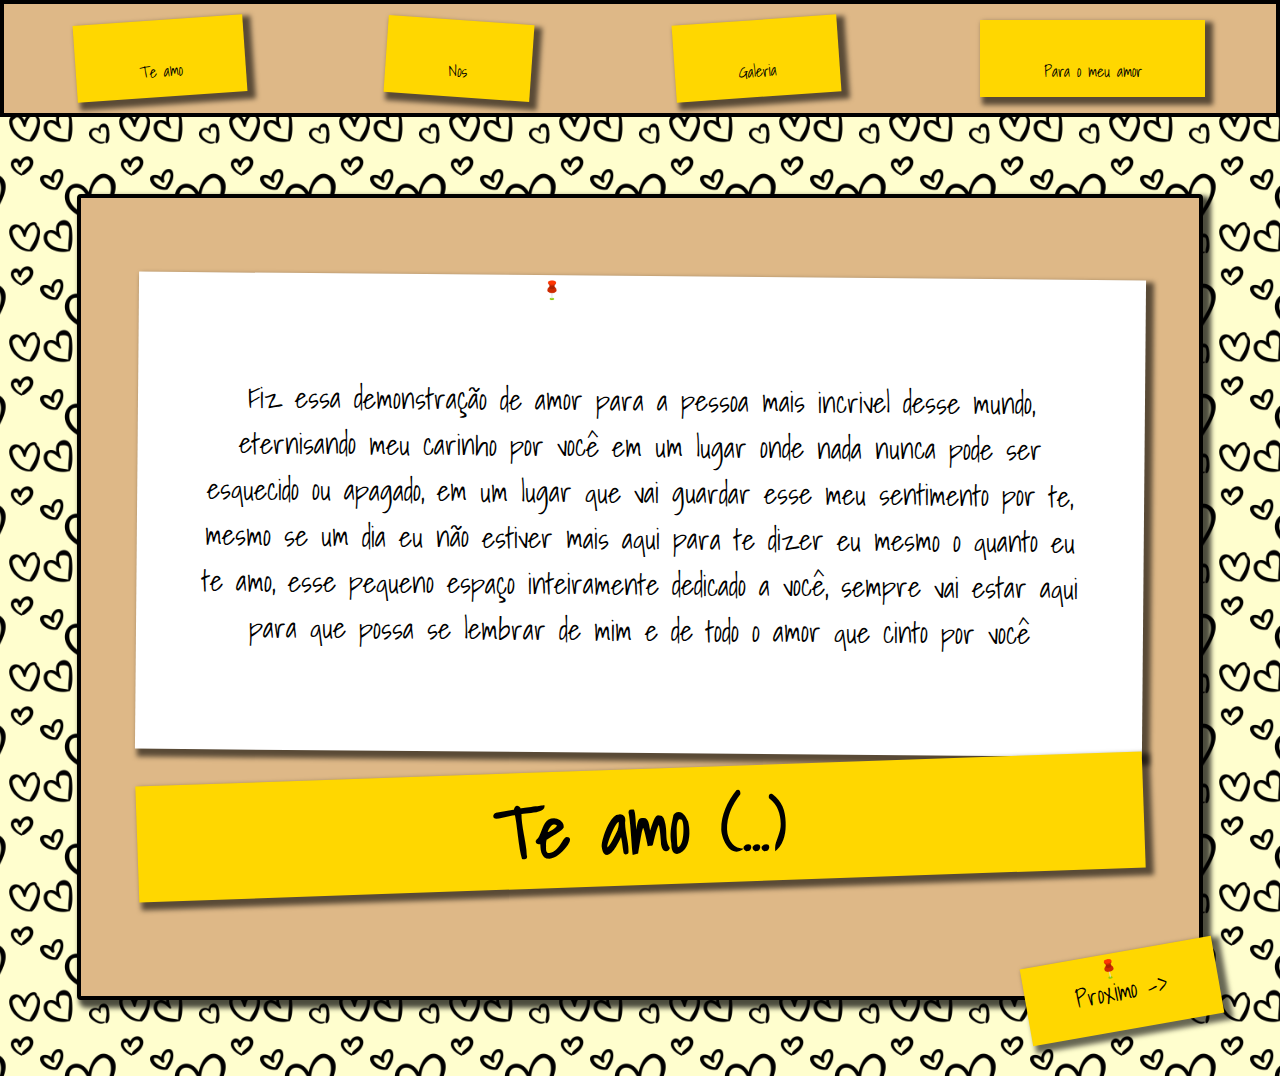
<file: index.html>
<!DOCTYPE html>
<html lang="pt-br">
<head>
    <meta charset="UTF-8">
    <meta name="viewport" content="width=device-width, initial-scale=1.0">
    <title>te amo (...)</title>
    <link rel="stylesheet" href="style.css">
</head>
<body>
    <header>
        <a class="categorias" href="index.html">Te amo</a>
        <a class="categorias" href="nos.html">Nos</a>
        <a class="categorias" href="galeria.html">Galeria</a>
        <a class="categorias">Para o meu amor</a>
    </header>
    <main>
        <div class="p1">
            <div class="p1_texto">
                <p class="paragrafo paragrafo_p1"><img class="alfinet" src="img/alfinete.png" alt="">Fiz essa demonstração de amor para a pessoa mais incrivel desse mundo,
                eternisando meu carinho por você em um lugar onde nada nunca pode ser esquecido ou apagado, 
                em um lugar que vai guardar esse meu sentimento por te, mesmo se um dia eu não estiver mais aqui 
                para te dizer eu mesmo o quanto eu te amo, esse pequeno espaço inteiramente dedicado a você, sempre vai estar 
                aqui para que possa se lembrar de mim e de todo o amor que cinto por você</p>
                <h1>Te amo (...)</h1>
            </div>
            <a class="botao proxima_pagina" href="index2.html"><img class="alfinet" src="img/alfinete.png" alt="">Proximo -></a>
        </div>
    </main>
</body>
<script src="app.js" type="module" defer></script>
</html>
</file>
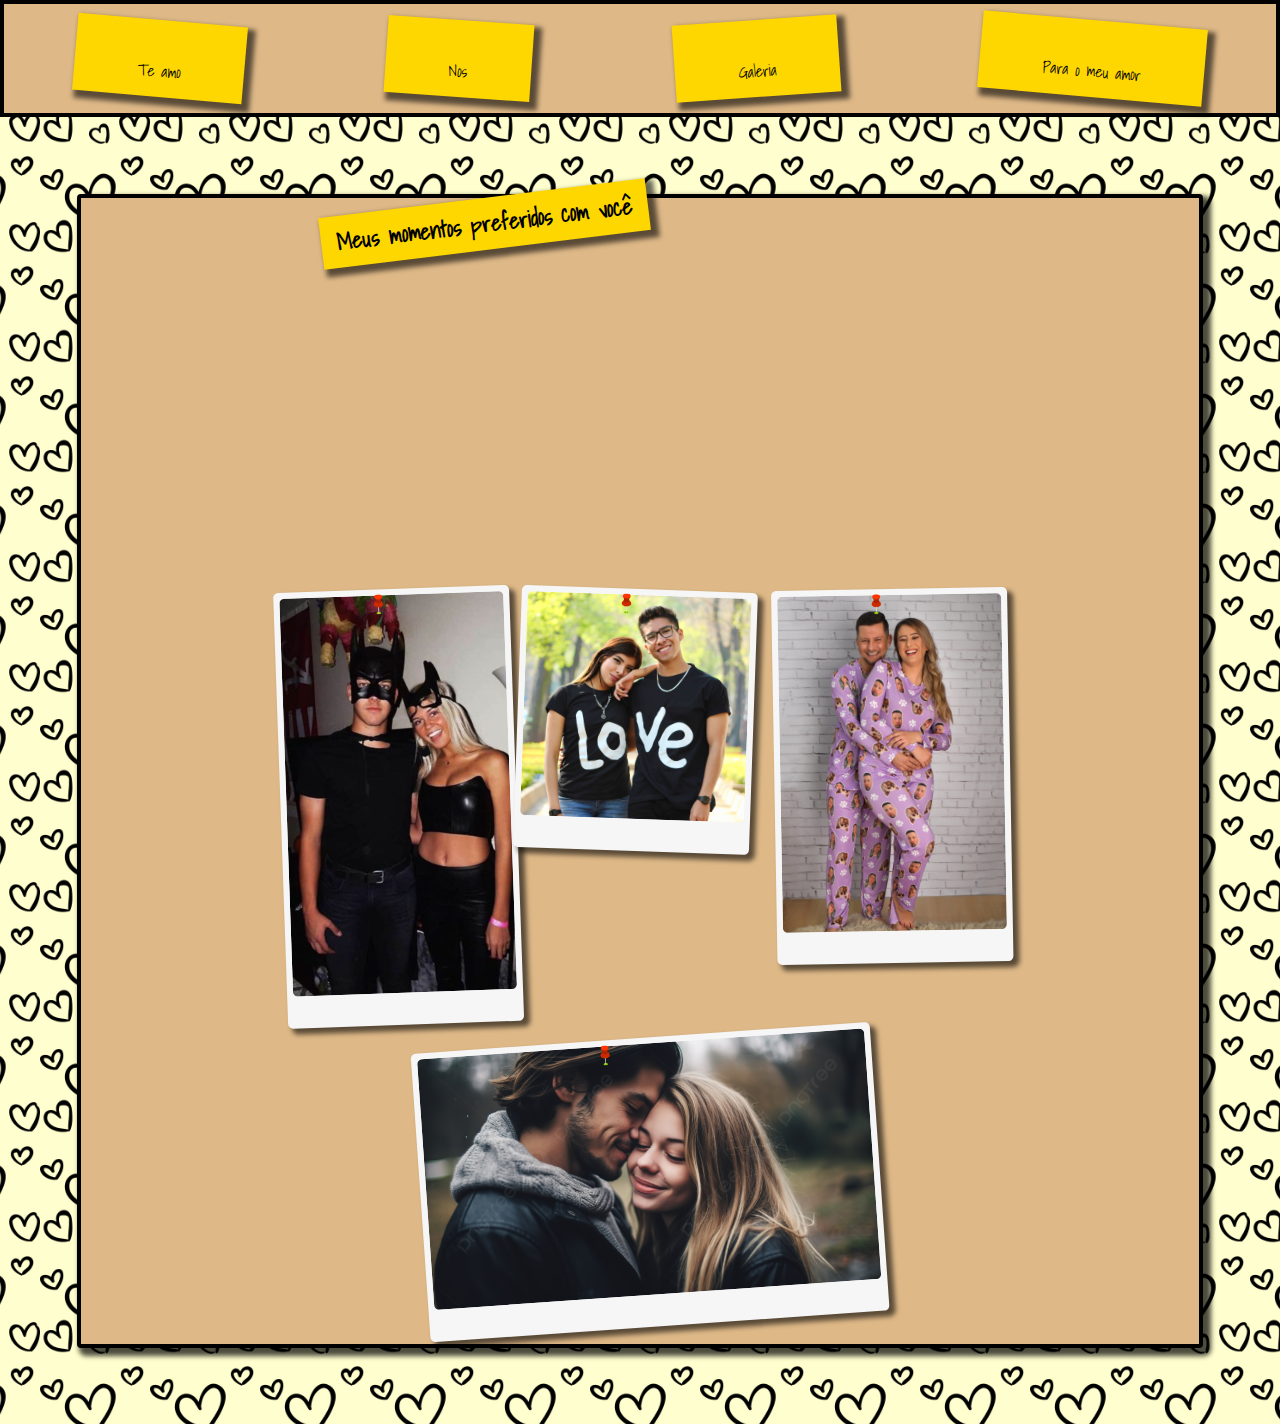
<file: galeria.html>
<!DOCTYPE html>
<html lang="pt-br">
<head>
    <meta charset="UTF-8">
    <meta name="viewport" content="width=device-width, initial-scale=1.0">
    <title>Galeria</title>
    <link rel="stylesheet" href="style.css">
</head>
<body>
    <header>
        <a class="categorias" href="index.html">Te amo</a>       
        <a class="categorias" href="nos.html">Nos</a>
        <a class="categorias" href="galeria.html">Galeria</a>
        <a class="categorias">Para o meu amor</a>
    </header>
    <main>
        <div class="conteiner_imagens conteiner_imagens_momentos">
            <h2 class="momentos">Meus momentos preferidos com você</h2>
            <ul class="lista_imagem">
            </ul>
        </div>
    </main>
</body>
<script src="app.js" type="module" defer></script>
</html>
</file>
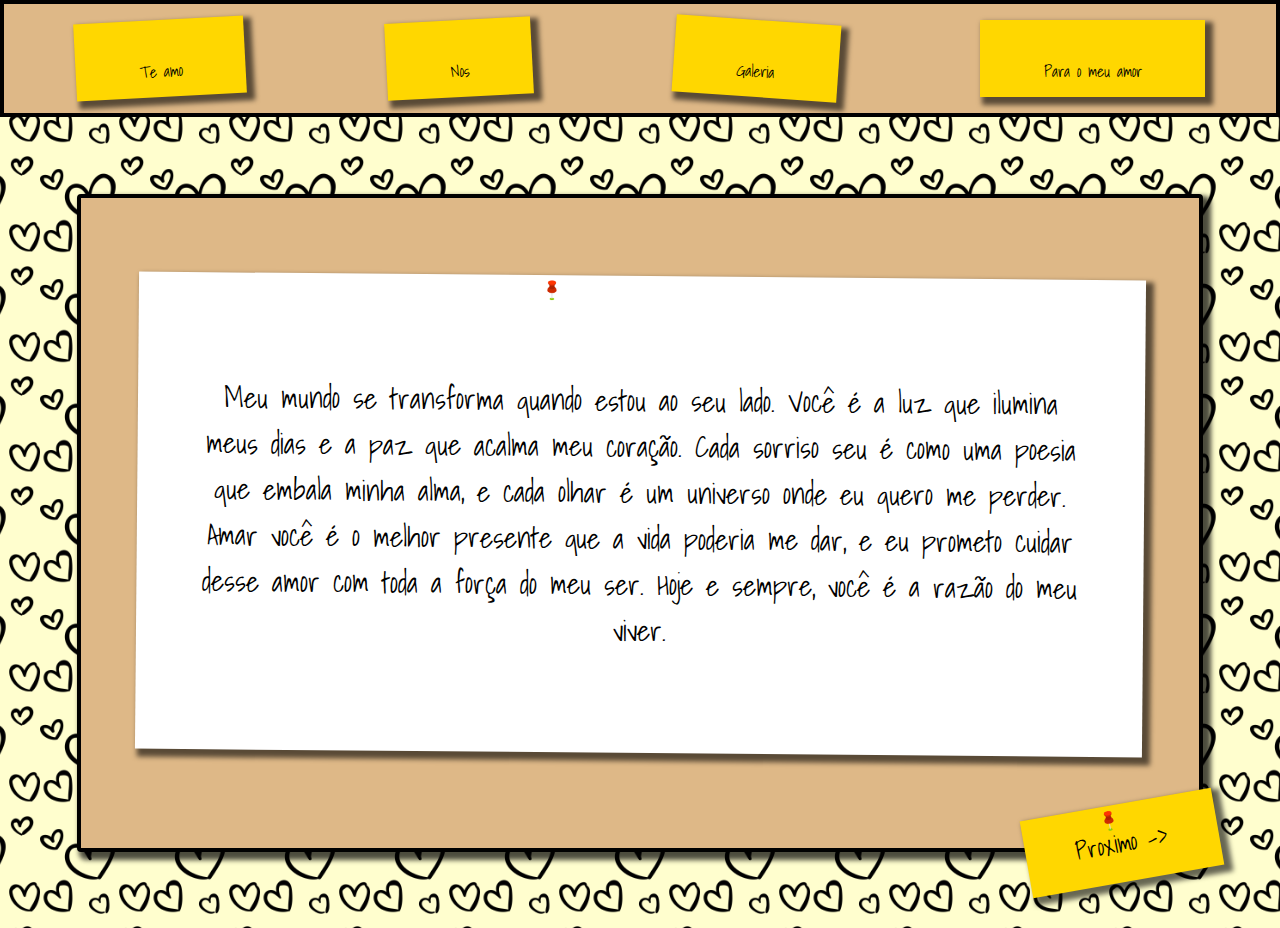
<file: index2.html>
<!DOCTYPE html>
<html lang="pt-br">
<head>
    <meta charset="UTF-8">
    <meta name="viewport" content="width=device-width, initial-scale=1.0">
    <title>te amo</title>
    <link rel="stylesheet" href="style.css">
</head>
<body>
    <header>
        <a class="categorias" href="index.html">Te amo</a>
        <a class="categorias" href="pagina1.html">Nos</a>
        <a class="categorias">Galeria</a>
        <a class="categorias">Para o meu amor</a>
    </header>
    <main>
        <div class="p1">
            <div class="p2_texto">
                <p class="paragrafo"><img class="alfinet" src="img/alfinete.png" alt="">Meu mundo se transforma quando estou ao seu lado. Você é a luz que ilumina meus dias e a paz que acalma 
                meu coração. Cada sorriso seu é como uma poesia que embala minha alma, e cada olhar é um universo onde eu 
                quero me perder. Amar você é o melhor presente que a vida poderia me dar, e eu prometo cuidar desse amor com 
                toda a força do meu ser. Hoje e sempre, você é a razão do meu viver.</p>
            </div>
            <a class="botao proxima_pagina" href="nos.html"><img class="alfinet" src="img/alfinete.png" alt="">Proximo -></a>
        </div>
    </main>
</body>
<script src="app.js" type="module" defer></script>
</html>
</file>
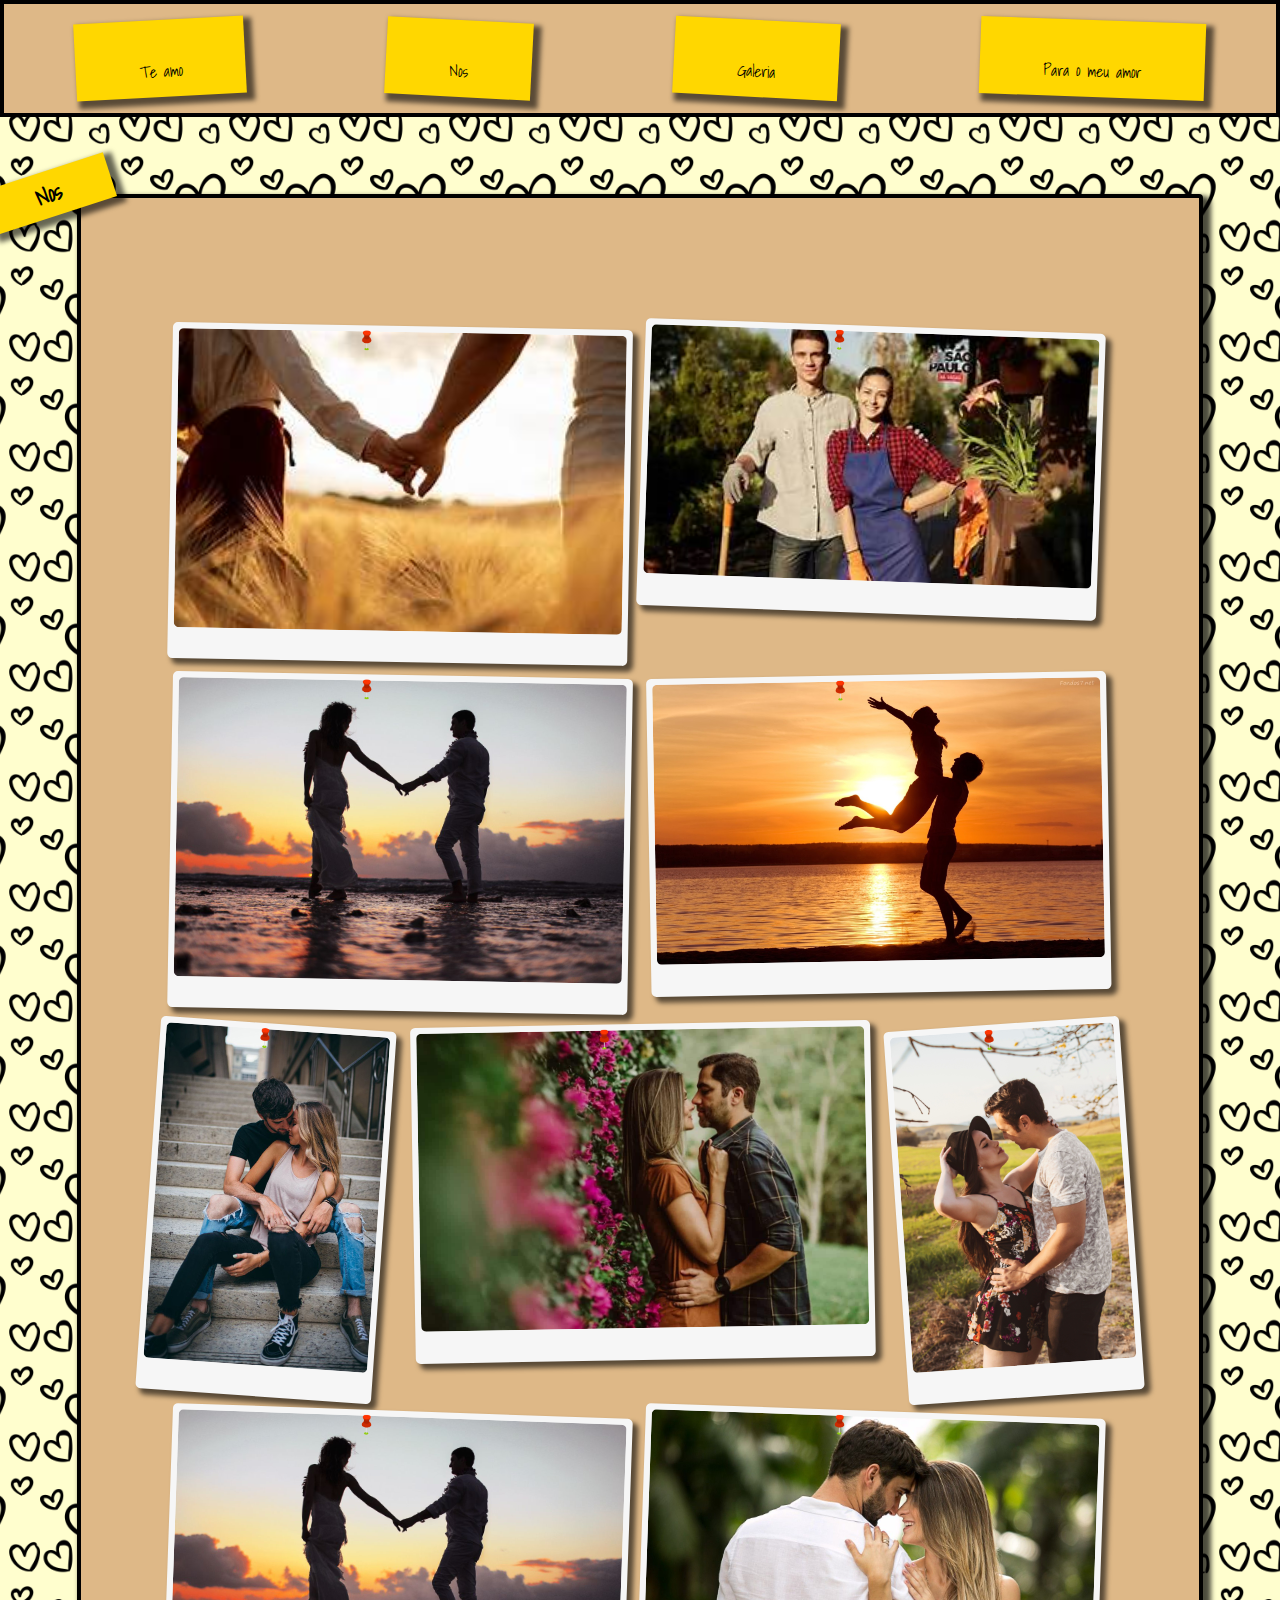
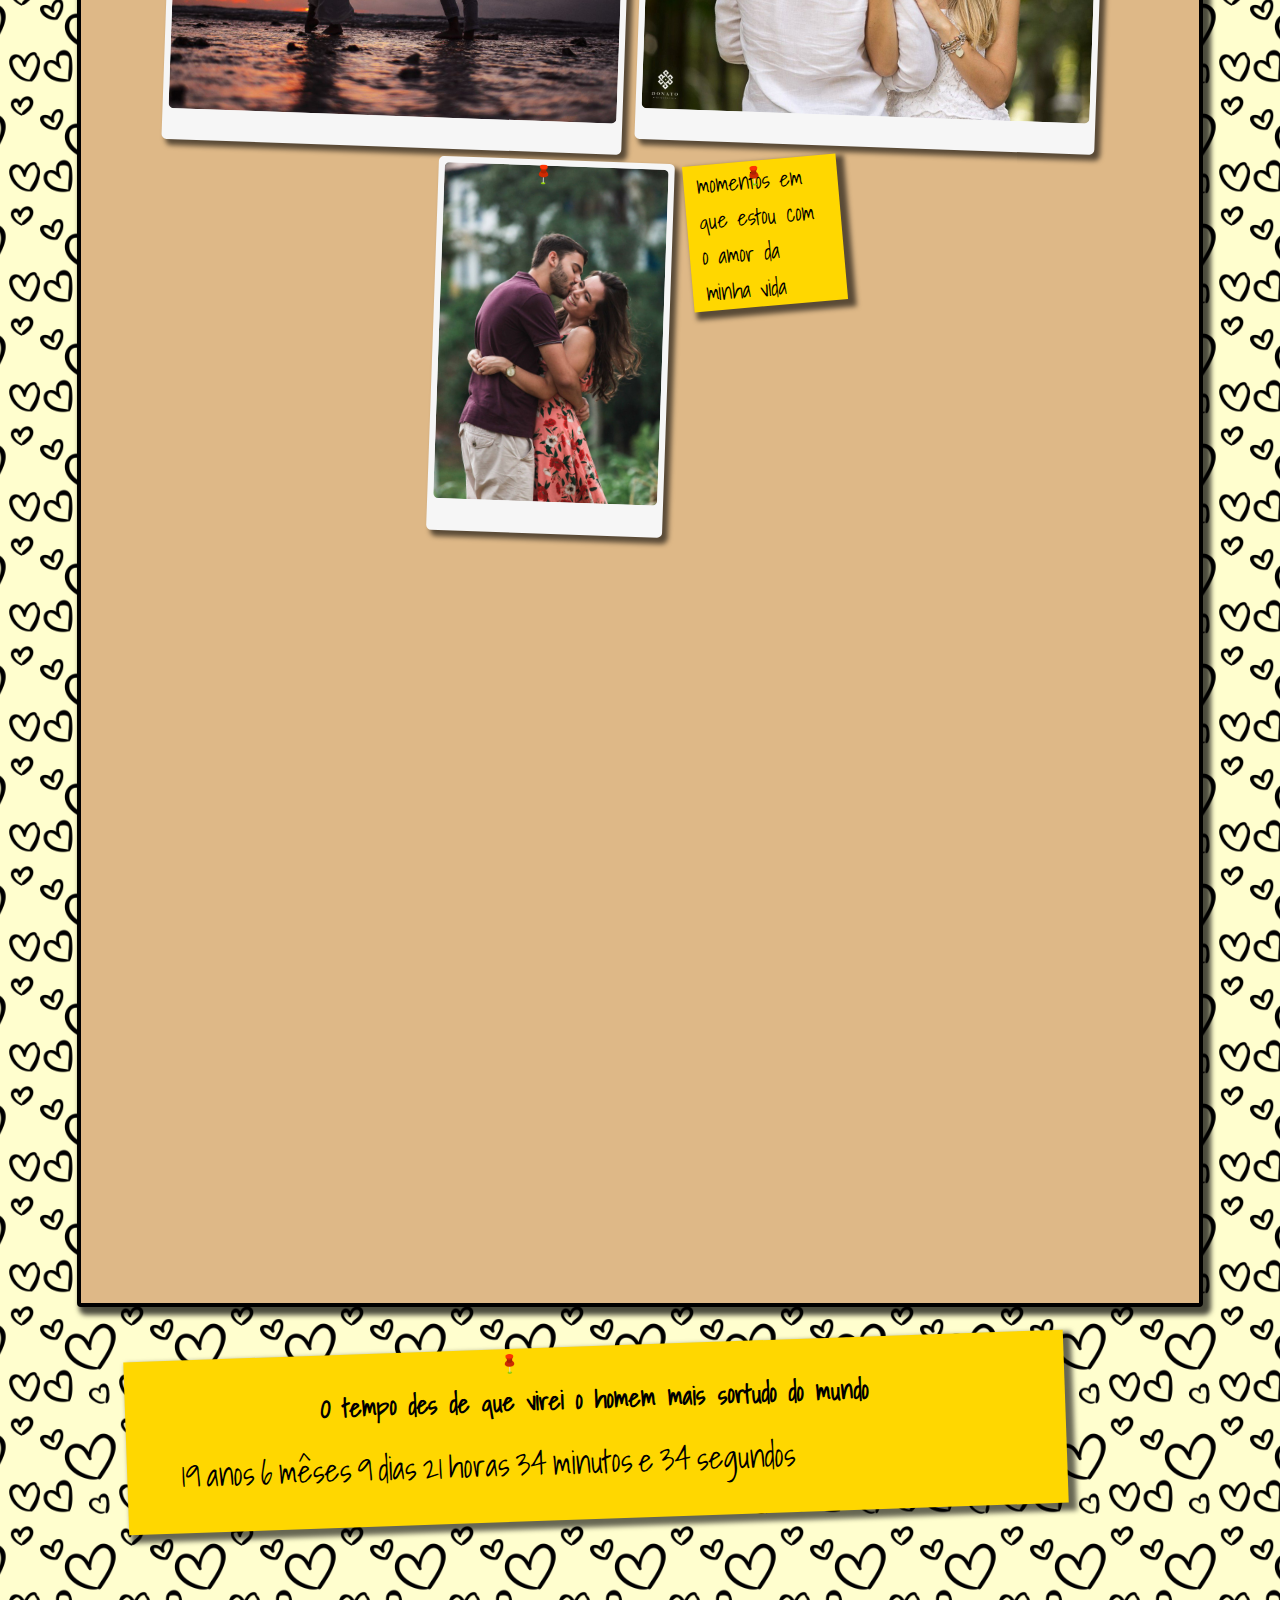
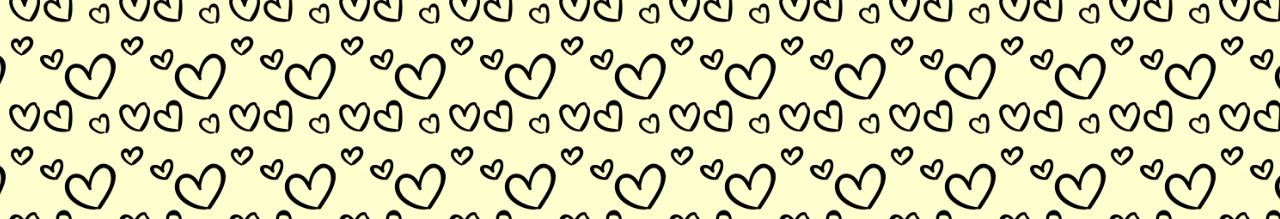
<file: nos.html>
<!DOCTYPE html>
<html lang="pt-br">
<head>
    <meta charset="UTF-8">
    <meta name="viewport" content="width=device-width, initial-scale=1.0">
    <title>Nos</title>
    <link rel="stylesheet" href="style.css">
</head>
<body class="body_nos">
    <header>
        <a class="categorias" href="index.html">Te amo</a>       
        <a class="categorias">Nos</a>
        <a class="categorias" href="galeria.html">Galeria</a>
        <a class="categorias">Para o meu amor</a>
    </header>
    <main class="main_nos">
        <div class="conteiner_imagens">
            <h2 class="post_it_nos">Nos</h2>
            <ul class="lista_imagem">
                <p class="notacao"><img class="alfinet" src="img/alfinete.png" alt="">momentos em que estou com o amor da minha vida</p>
            </ul>
        </div>
        <div class="post_it_tempo">
            <h3 class="post_it_tempo_titulo">O tempo des de que virei o homem mais sortudo do mundo</h2>
            <div class="post_it_tempo_conteudo">
                <span class="data"><img class="alfinet" src="img/alfinete.png" alt=""></span>
            </div>
        </div>

    </main>
</body>
<script src="app.js" type="module" defer></script>
</html>
</file>
<file: style.css>
@import url('https://fonts.googleapis.com/css2?family=Lovers+Quarrel&display=swap');
@import url('https://fonts.googleapis.com/css2?family=Lobster&display=swap');
@import url('https://fonts.googleapis.com/css2?family=Shadows+Into+Light&display=swap');
@import url('./styles/nos.css');
@import url('./styles/header.css');
@import url('./styles/main.css');

* {
    margin: 0;
    padding: 0;
}

:root {
    --cor-primaria: #FFFECE;
    --cor-secundaria: #000000;
    --fundo-da-imagem: #f6f6f6;
    --cor-marrom: burlywood;
    --cor-amarelo: gold;
    --sombra: 5px 5px 5px 3px rgba(0, 0, 0, 0.6);
    --font-family: "Lovers Quarrel", cursive;
    --font-family2: "Lobster", sans-serif;
    --font-family3: "Shadows Into Light", cursive;
}


body {
    display: flex;
    justify-content: center;
    flex-direction: column;
    text-align: center;
    box-sizing: border-box;
   
    color: var(--cor-secundaria);
    font-family: var(--font-family3);

    background-color: var(--cor-primaria);
    background-image: url('./img/ame.png');
    background-size: 110px 110px;
    background-position: 1250px 1250px;
}

.p1 {
    display: flex;
    flex-direction: column;
    justify-content: space-between;
    box-sizing: border-box;
    position: relative;
    padding: 7% 5%;}

.p1_texto {
    display: flex;
    flex-direction: column;
    gap: 1rem;
    margin-bottom: 1rem;
}

.paragrafo {
    padding: 10% 6%;
    font-size: 1.8rem;
    transform: rotate(.5deg);
    background-color: white;
    box-shadow: 5px 5px 5px 3px rgba(0, 0, 0, 0.6);

}

h1 {
    font-size: 4.5rem;
    background-color: gold;
    box-shadow: 5px 5px 5px 3px rgba(0, 0, 0, 0.6);
    transform: rotate(-2deg);
}

.botao {
    padding: 0px 25px;
    font-size: 2rem;
    font-family: var(--font-family3);
    box-shadow: 5px 5px 5px 3px rgba(0, 0, 0, 0.6);

    position: absolute;
    font-size: 1.5rem;
    background-color: gold;
    padding: 20px 50px;
    bottom: -50px;
    right: -20px;
    border: none;
    transform: rotate(-10deg);
}

.proxima_pagina {
    text-decoration: none;
    color: var(--cor-secundaria);
}
</file>
